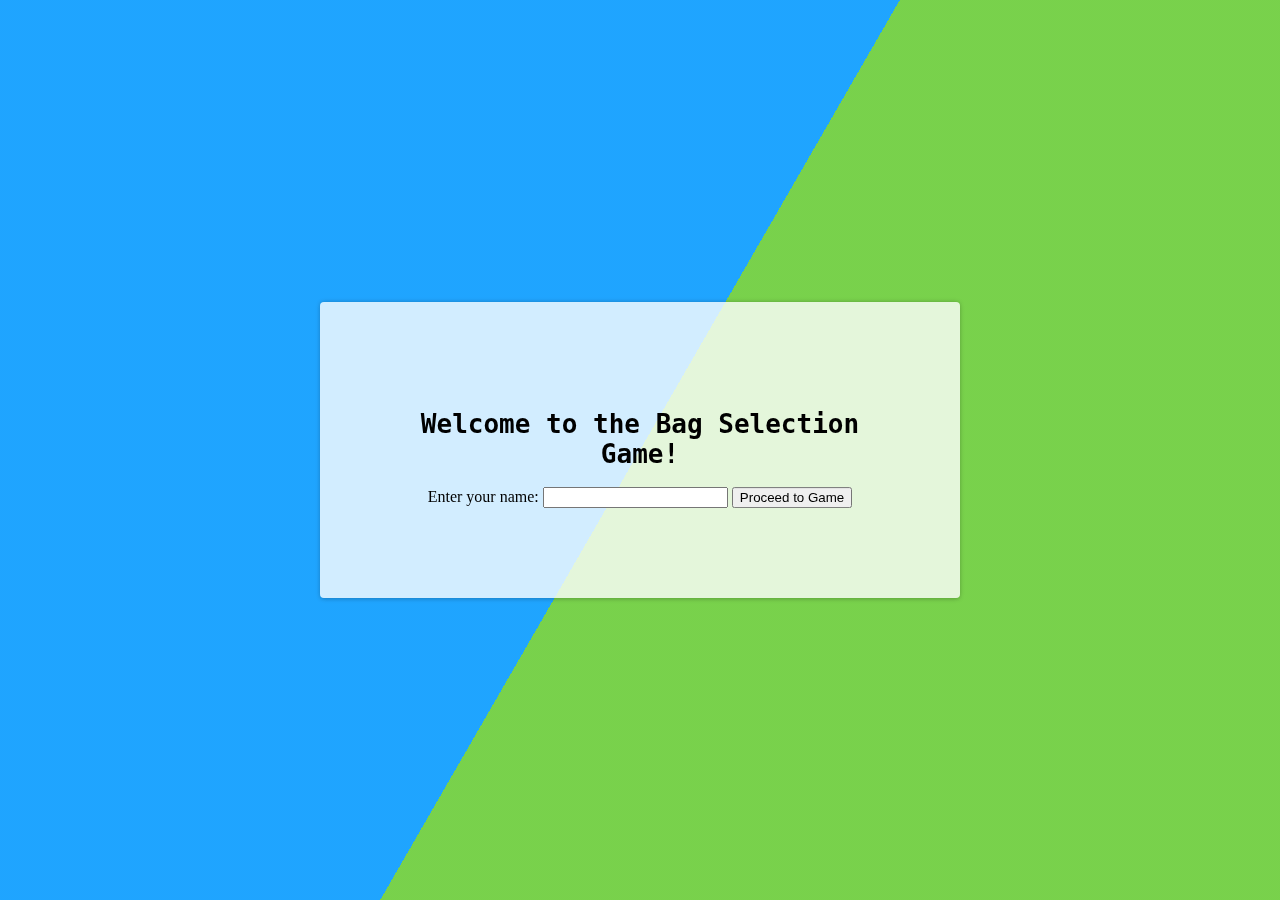
<file: index.html>
<!DOCTYPE html>
<html lang="en">
  <head>
    <meta charset="UTF-8" />
    <meta name="viewport" content="width=device-width, initial-scale=1.0" />
    <title>Document</title>
    <link rel="stylesheet" href="index.css">
  </head>
  <body>
      <div class="bg"></div>
      <div class="bg bg2"></div>
      <div class="bg bg3"></div>
      <div class="content">
        <h1>Welcome to the Bag Selection Game!</h1>
        <label for="username">Enter your name:</label>
        <input type="text" id="username" />
        <button id="proceedButton" class="proceedButtonStyle">
          Proceed to Game
        </button>
      </div>
  </body>
  <script src="script.js"></script>
</html>
</file>
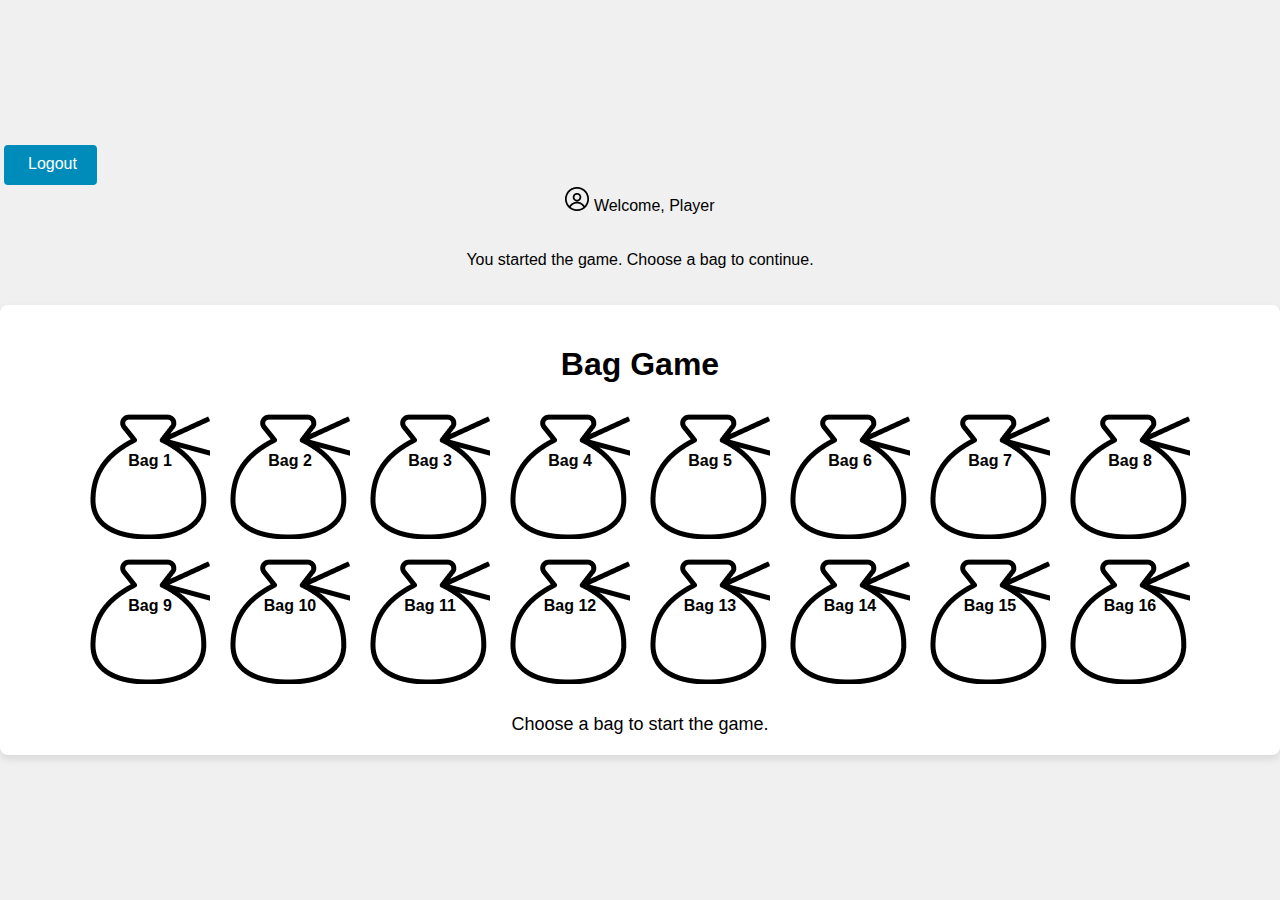
<file: game.html>
<!DOCTYPE html>
<html lang="en">
  <head>
    <meta charset="UTF-8" />
    <meta name="viewport" content="width=device-width, initial-scale=1.0" />
    <title>Bag Game</title>
    <link rel="stylesheet" href="styles.css" />
  </head>
  <body>
    <div>
      <div class="backButtonContainer">
        <button id="backButton" class="backButtonContainer button1">
          Logout
        </button>
      </div>
      <div style="text-align: center;">
          <img id="selectedBagImage" src="Images/avatar.png" alt="" />
        <span id="playerName"></span>
      </div>
    <div class="profileContainer">
      <p id="selectedBagInfo">
        
      </p>
    </div>
      <div class="container">
        <h1>Bag Game</h1>

        <button id="startButton" class="startBtn">Start Game</button>
        <div id="bagContainer" class="bag-container">
          <!-- bags will be displayed here -->
        </div>
        <div id="myModal" class="modal">
          <div class="modal-content">
            <span class="close">&times;</span>
            <p>Continue with this bag or select a random bag?</p>
            <button id="selectedBagOption">Selected Bag</button>
            <button id="randomBagOption">Random Bag</button>
          </div>
        </div>
        <div id="selectedBagInfo" class="selected-bag-info">
          Choose a bag to start the game.
          <p class="result-message"></p>
        </div>
      </div>
    </div>
</div>
    <script src="gamescript.js"></script>
  </body>
</html>
</file>
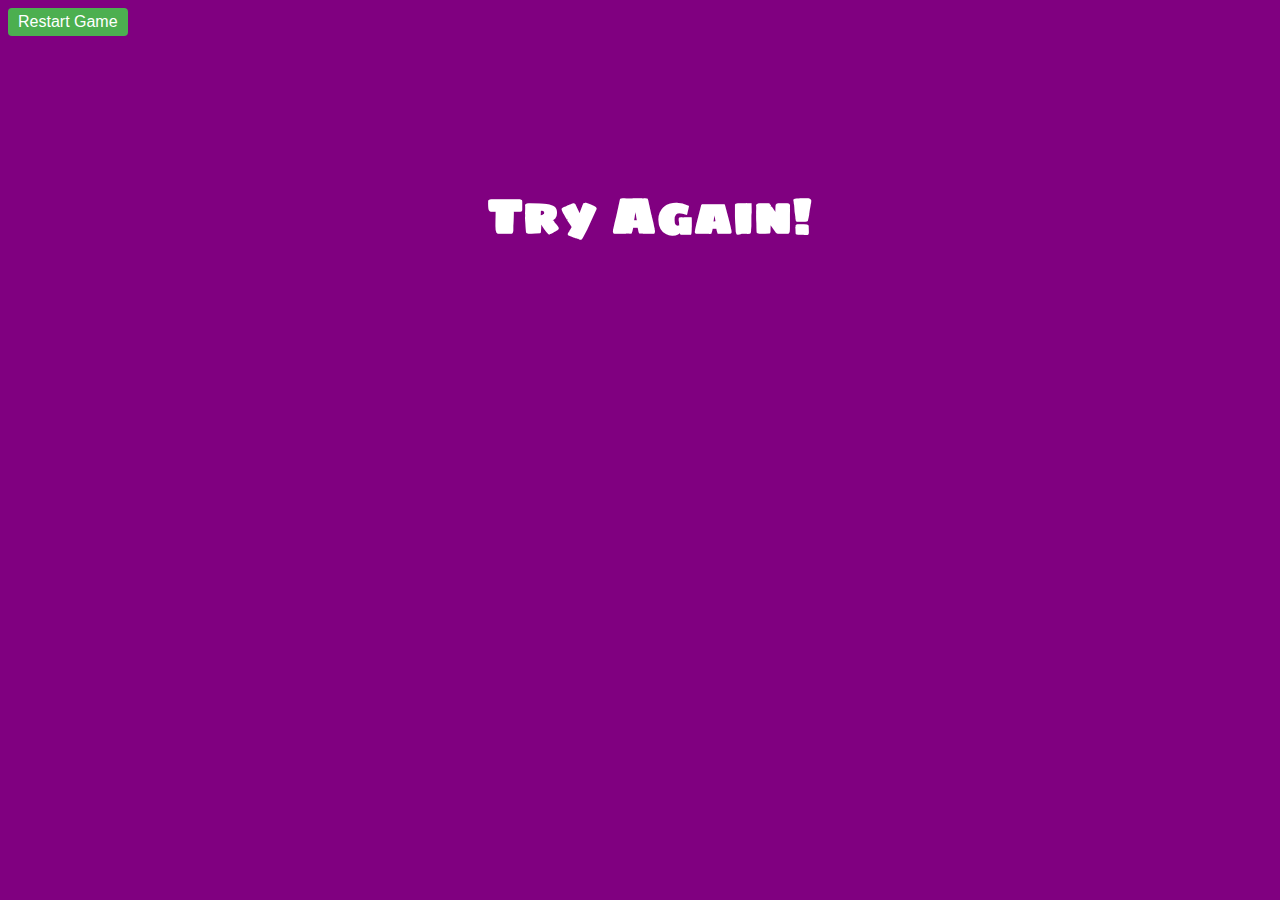
<file: lose.html>
<!DOCTYPE html>
<html lang="en">
  <head>
    <meta charset="UTF-8" />
    <meta name="viewport" content="width=device-width, initial-scale=1.0" />
    <title>Document</title>
    <link rel="stylesheet" href="loose.css" />
  </head>
  <body>
    <div>
      <button id="goBack" class="restartButton">Restart Game</button>
      <div class="congrats">
        <h1>Try Again!</h1>
      </div>
    </div>
    <script>
      const goBack = document.getElementById("goBack");
      goBack.addEventListener("click", () => {
        window.location.href = "game.html";
      });
    </script>
  </body>
</html>
</file>
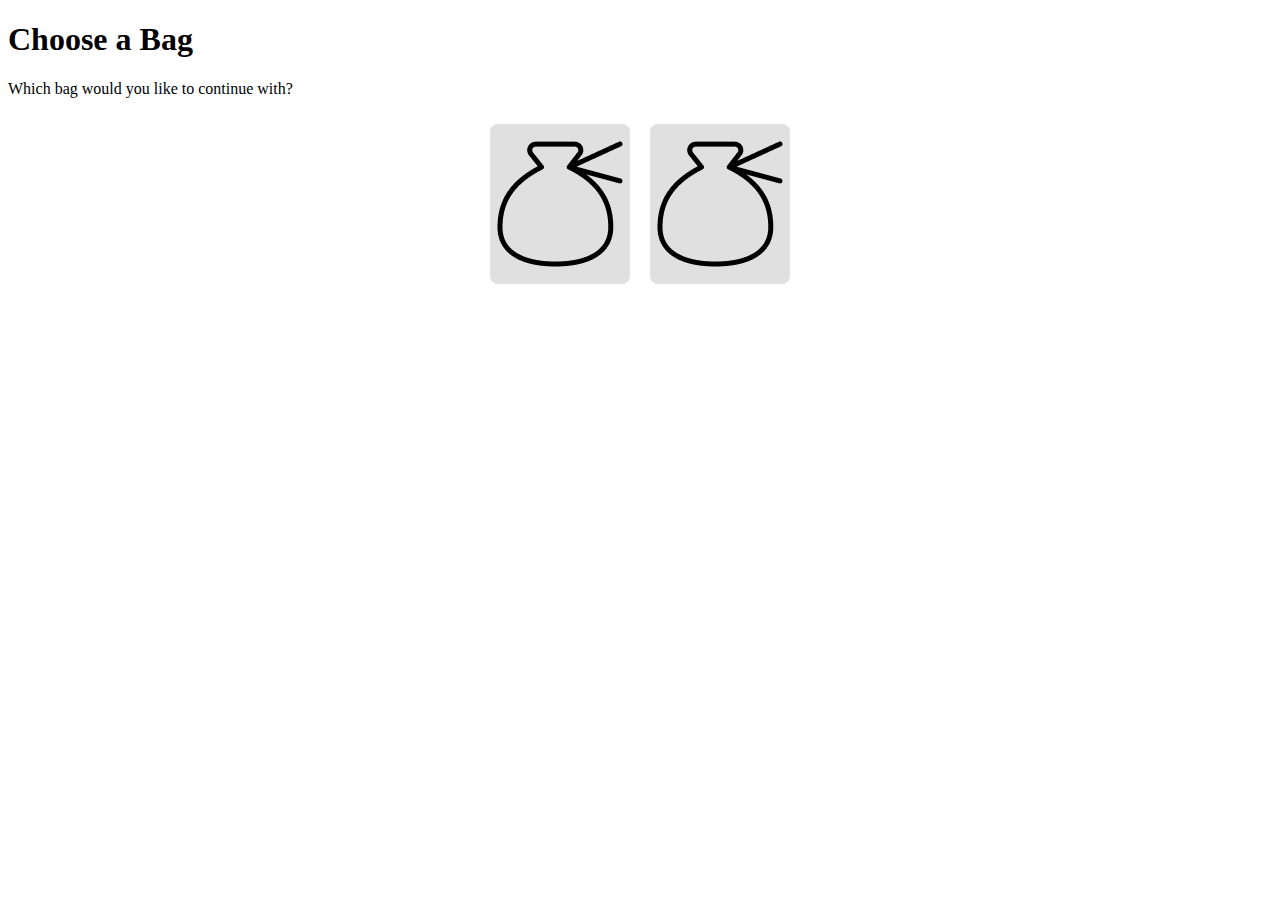
<file: selectbag.html>
<!DOCTYPE html>
<html lang="en">
  <head>
    <style>
      .bag-container {
        display: flex;
        flex-wrap: wrap;
        justify-content: center;
      }

      .bag {
        width: 140px;
        height: 160px;
        background-color: #e0e0e0;
        margin: 10px;
        display: flex;
        flex-direction: column;
        justify-content: center;
        align-items: center;
        cursor: pointer;
        border-radius: 8px;
        transition: border 0.3s;
      }

      .bag:hover {
        border: 2px solid #0056b3;
      }

      .bag p {
        font-weight: bold;
        margin: 5px 0;
      }
    </style>
  </head>
  <body>
    <h1>Choose a Bag</h1>
    <p>Which bag would you like to continue with?</p>

    <div class="bag-container">
      <div class="bag" id="selectedBagButton">
        <!-- <p>Selected Bag</p>
         -->
        <span id="selected-bag-name"></span>
        <img src="Images/Vector1.png" alt="Selected Bag" />
      </div>
      <div class="bag" id="randomBagButton">
        <!-- <p>Random Bag</p>
         -->
        <span id="random-bag-name"></span>
        <img src="Images/Vector1.png" alt="Random Bag" />
      </div>
    </div>

    <div id="differenceContainer" style="display: none">
      <p>
        Difference between selected bag value
        <span id="selected-bag-value"></span> and random bag value
        <span id="random-bag-value"></span>
        is
        <span id="differenceValue"></span>
      </p>
    </div>

    <script>
      const urlParams = new URLSearchParams(window.location.search);
      const secondRandombag = JSON.parse(urlParams.get("secondRandombag"));
      const randomBag = JSON.parse(urlParams.get("randomBag"));
      const originalBag = JSON.parse(urlParams.get("originalBag"));

      const selectedBagButton = document.getElementById("selectedBagButton");
      const randomBagButton = document.getElementById("randomBagButton");
      const selectedBagName = document.getElementById("selected-bag-name");
      const randomBagName = document.getElementById("random-bag-name");
      selectedBagName.textContent = `${originalBag.name}`;
      randomBagName.textContent = `${randomBag.name}`;

      const differenceContainer = document.getElementById(
        "differenceContainer"
      );
      const differenceValueElement = document.getElementById("differenceValue");
      const selectedBagValueElement =
        document.getElementById("selected-bag-value");
      const randomBagValueElement = document.getElementById("random-bag-value");

      selectedBagButton.addEventListener("click", () => {
          showDifference(originalBag, secondRandombag);
      });

      randomBagButton.addEventListener("click", () => {
          showDifference(randomBag, secondRandombag);
      });

      function showDifference(chosenBag, secondBag) {
        const difference = calculateDifference(
          chosenBag.value,
          secondBag.value
        );
        selectedBagValueElement.textContent = `$${chosenBag.value}`;
        randomBagValueElement.textContent = `$${secondBag.value}`;
        differenceValueElement.textContent = `$${difference}`;
        if (chosenBag.value > secondBag.value) {
          const originalBagString = JSON.stringify(chosenBag);
          const url = `win.html?bag=${originalBagString}`;
          window.location.href = url;

        //   window.location.href = "win.html";
        } else {
          window.location.href = "lose.html";
        }
      }

      function calculateDifference(value1, value2) {
        return Math.abs(value1 - value2);
      }
    </script>
  </body>
</html>
</file>
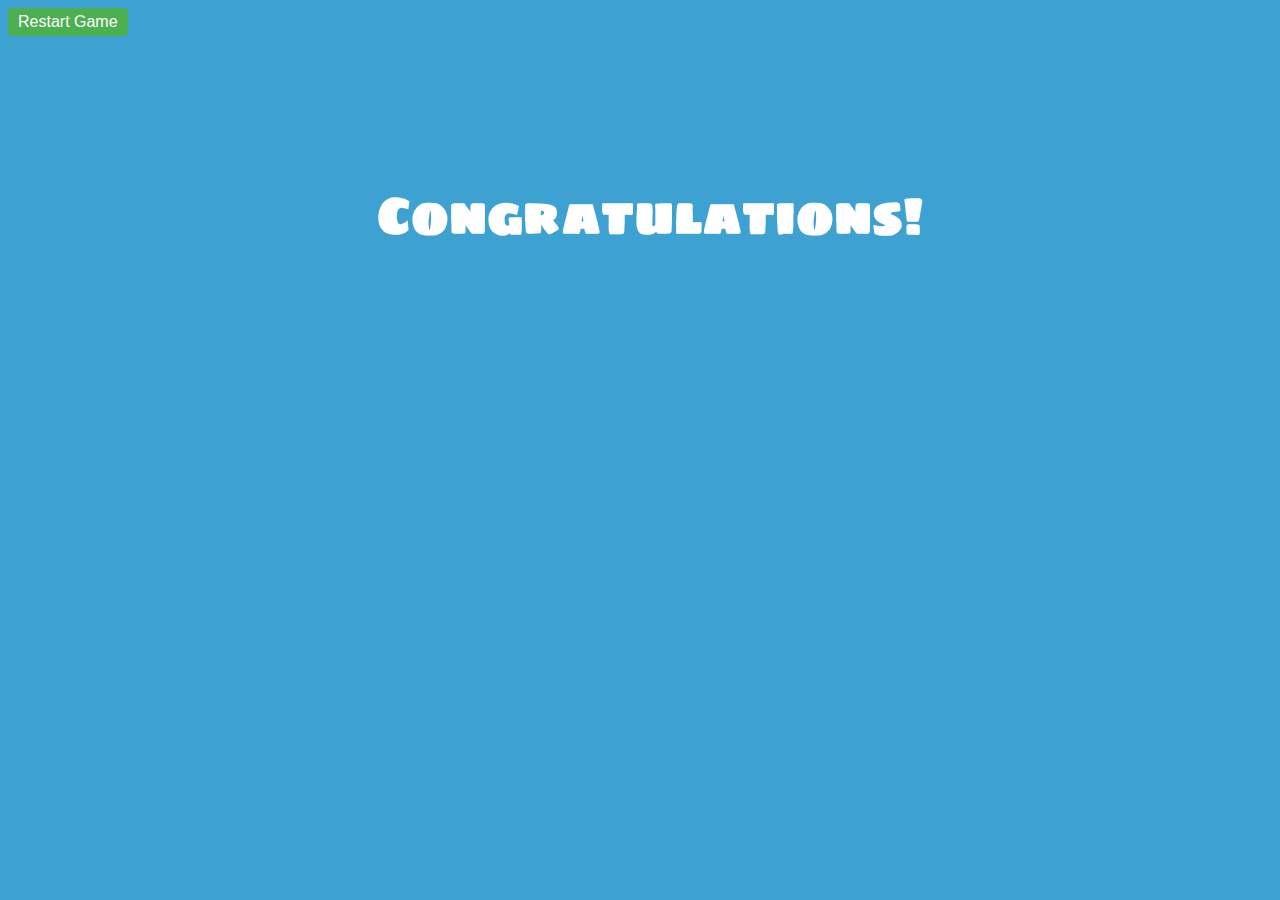
<file: win.html>
<!DOCTYPE html>
<html lang="en">
  <head>
    <meta charset="UTF-8" />
    <meta name="viewport" content="width=device-width, initial-scale=1.0" />
    <title>Document</title>
    <link rel="stylesheet" href="win.css" />
  </head>
  <body>
    <div>
      <button id="goBack" class="restartButton">Restart Game</button>
      <div class="congrats">
        <h1>Congratulations!</h1>
      </div>
    </div>

    <script src="win.js"></script>
  </body>
</html>
</file>
<file: index.css>
html {
    height:100%;
  }
  
  body {
    margin:0;
  }
  
  .bg {
    animation:slide 3s ease-in-out infinite alternate;
    background-image: linear-gradient(-60deg, #6c3 50%, #09f 50%);
    bottom:0;
    left:-50%;
    opacity:.5;
    position:fixed;
    right:-50%;
    top:0;
    z-index:-1;
  }
  
  .bg2 {
    animation-direction:alternate-reverse;
    animation-duration:4s;
  }
  
  .bg3 {
    animation-duration:5s;
  }
  
  .content {
    background-color:rgba(255,255,255,.8);
    border-radius:.25em;
    box-shadow:0 0 .25em rgba(0,0,0,.25);
    box-sizing:border-box;
    left:50%;
    padding:10vmin;
    position:fixed;
    text-align:center;
    top:50%;
    transform:translate(-50%, -50%);
  }
  
  h1 {
    font-family:monospace;
  }
  
  @keyframes slide {
    0% {
      transform:translateX(-25%);
    }
    100% {
      transform:translateX(25%);
    }
  }
</file>
<file: styles.css>
body {
    font-family: Arial, sans-serif;
    margin: 0;
    padding: 0;
    display: flex;
    justify-content: center;
    align-items: center;
    min-height: 100vh;
    background-color: #f0f0f0;
  }
  .backButtonContainer{
    display: inline-block;
    /* margin-left: 2px; */
    margin: 0 0 2px 4px;
    padding: 5px 10px;
    font-size: 16px;
    background-color: #008CBA;
    color: #fff;
    border: none;
    border-radius: 4px;
    cursor: pointer;
    transition: background-color 0.3s;
  }
  .backButtonContainer:hover{
    background-color: #005b7a;
  }

  .startBtn{
    /* display: none; */
    margin-top: 20px;
    padding: 10px 20px;
    font-size: 16px;
    background-color: #4CAF50;
    color: #fff;
    border: none;
    border-radius: 4px;
    cursor: pointer;
    transition: background-color 0.3s;

  }
  .startBtn:hover{
    background-color: #2e7d3d;
  }

  .proceedButtonStyle{
    padding: 5px 10px;
    font-size: 14px;
    background-color: #4CAF50;
    color: #fff;
    border: none;
    border-radius: 4px;
    cursor: pointer;
    transition: background-color 0.3s;

  }

  .container {
    text-align: center;
    background-color: #fff;
    border-radius: 8px;
    box-shadow: 0 4px 8px rgba(0, 0, 0, 0.1);
    padding: 20px;
  }
  
  .bag-container {
    display: flex;
    flex-wrap: wrap;
    justify-content: center;
    margin: 20px 0;
  }
  
  .bag {
    width: 120px;
    height: 125px;
    /* background-color: gray; */
    background-image: url('Images/Vector1.png');
    margin: 10px;
    display: flex;
    flex-direction: column;
    justify-content: center;
    align-items: center;
    cursor: pointer;
    border-radius: 8px;
    transition: border 0.3s;
  }
  .bag:hover{
    border: #0056b3;
    border-style: solid;
    border-width: 2px;

  }

  .bag p{
    font-weight: bold;
  }

  
  .selected-bag-info {
    margin-top: 20px;
    font-size: 18px;
  }
  
  .restart-button {
    display: none;
    margin-top: 20px;
    padding: 10px 20px;
    font-size: 16px;
    background-color: #007bff;
    color: #fff;
    border: none;
    border-radius: 4px;
    cursor: pointer;
    transition: background-color 0.3s;
  }
  
  .restart-button:hover {
    background-color: #0056b3;
  }
  
  .profileContainer{
    display: flex;
    flex-direction: row;
    justify-content: center;
    align-items: center;
    margin: 20px 0;
  }
  .result-message {
    display: none; /* Hide the result message by default */
    font-size: 18px;
    margin-top: 10px;
  }






  /* Your existing styles */

/* Modal styles */
.modal {
  display: none;
  position: fixed;
  z-index: 1000;
  left: 0;
  top: 0;
  width: 100%;
  height: 100%;
  background-color: rgba(0, 0, 0, 0.4);
}

.modal-content {
  background-color: white;
  margin: 15% auto;
  padding: 20px;
  border: 1px solid #888;
  width: 70%;
  max-width: 500px;
  position: relative;
}

.close {
  color: #aaa;
  float: right;
  font-size: 28px;
  font-weight: bold;
}

.close:hover,
.close:focus {
  color: black;
  text-decoration: none;
  cursor: pointer;
}

/* Your existing styles */
</file>
<file: loose.css>
@import url(https://fonts.googleapis.com/css?family=Sigmar+One);

body {
	background: purple;
	color: #fff;
	overflow: hidden;
}

.congrats {
	position: absolute;
	top: 140px;
	width: 550px;
	height: 100px;
	padding: 20px 10px;
	text-align: center;
	margin: 0 auto;
	left: 0;
	right: 0;
}

h1 {
	transform-origin: 50% 50%;
	font-size: 50px;
	font-family: 'Sigmar One', cursive;
	cursor: pointer;
	z-index: 2;
	position: absolute;
	top: 0;
	text-align: center;
	width: 100%;
}

.blob {
	height: 50px;
	width: 50px;
	color: #ffcc00;
	position: absolute;
	top: 45%;
	left: 45%;
	z-index: 1;
	font-size: 30px;
	display: none;	
}

.restartButton{
    top: 50%;
    left: 50%;
    /* margin: 0 0 2px 4px; */
    padding: 5px 10px;
    font-size: 16px;
    background-color: #4CAF50;
    color: #fff;
    border: none;
    border-radius: 4px;
    cursor: pointer;
    transition: background-color 0.3s;
}
</file>
<file: win.css>
@import url(https://fonts.googleapis.com/css?family=Sigmar+One);

body {
  background: #3da1d1;
  color: #fff;
  overflow: hidden;
}

.congrats {
  position: absolute;
  top: 140px;
  width: 550px;
  height: 100px;
  padding: 20px 10px;
  text-align: center;
  margin: 0 auto;
  left: 0;
  right: 0;
}

h1 {
  transform-origin: 50% 50%;
  font-size: 50px;
  font-family: "Sigmar One", cursive;
  cursor: pointer;
  z-index: 2;
  position: absolute;
  top: 0;
  text-align: center;
  width: 100%;
}

.blob {
  height: 50px;
  width: 50px;
  color: #ffcc00;
  position: absolute;
  top: 45%;
  left: 45%;
  z-index: 1;
  font-size: 30px;
  display: none;
}

.restartButton {
  top: 50%;
  left: 50%;
  /* margin: 0 0 2px 4px; */
  padding: 5px 10px;
  font-size: 16px;
  background-color: #4caf50;
  color: #fff;
  border: none;
  border-radius: 4px;
  cursor: pointer;
  transition: background-color 0.3s;
}

#winnings {
  font-size: 50px;
  font-family: "Sigmar One", cursive;
  cursor: pointer;
}
</file>
